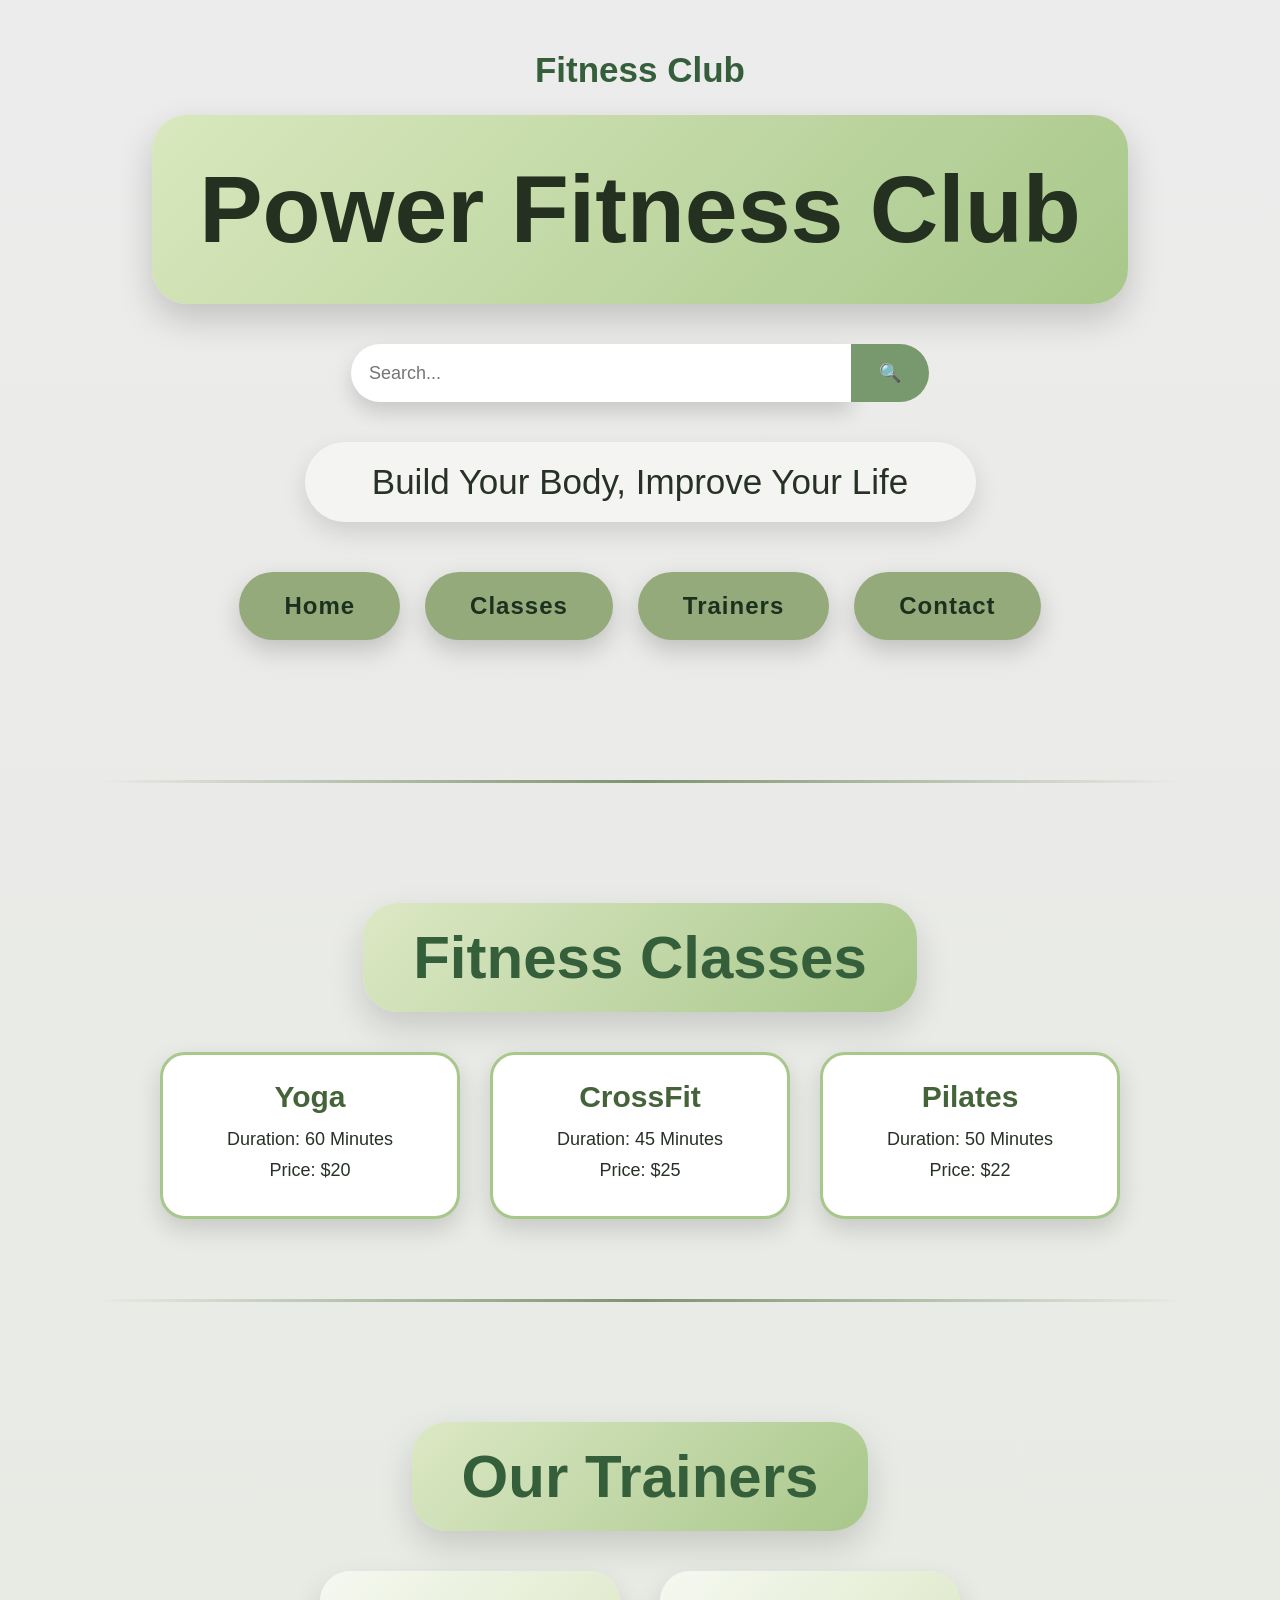
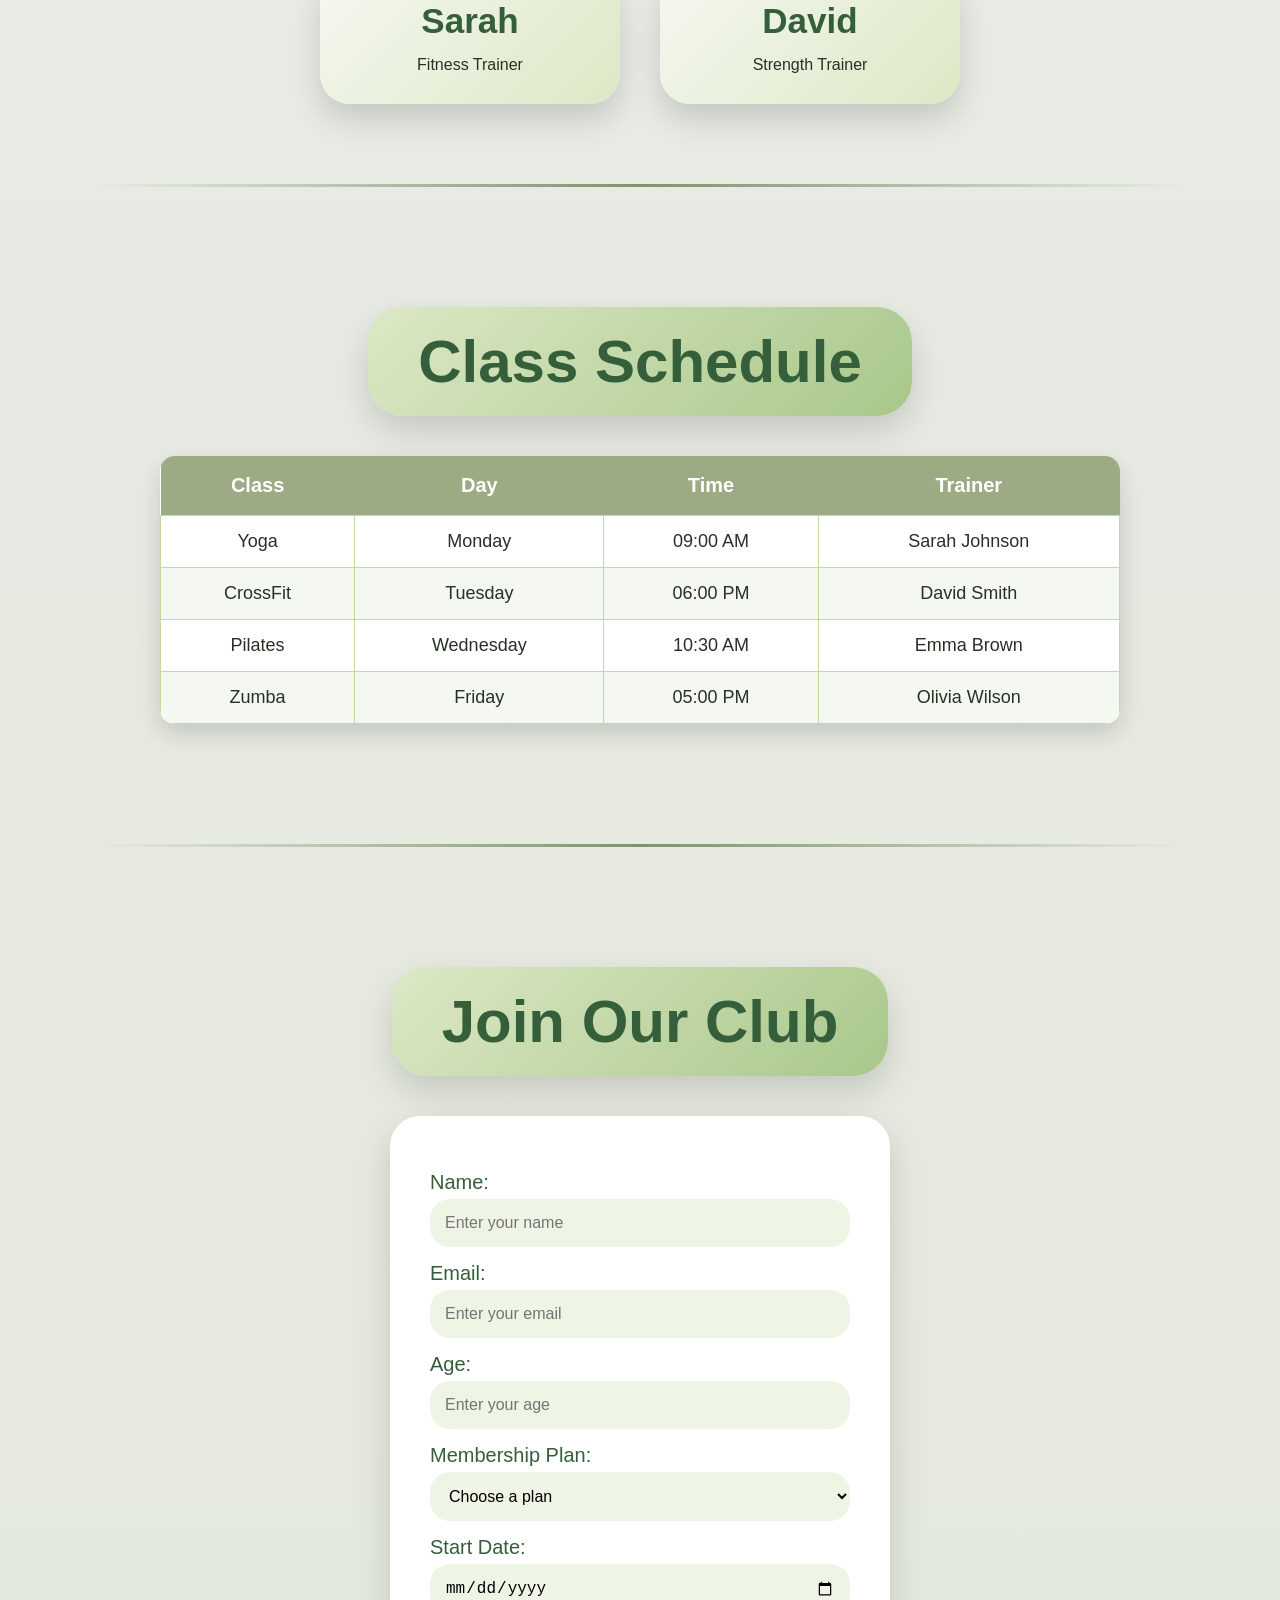
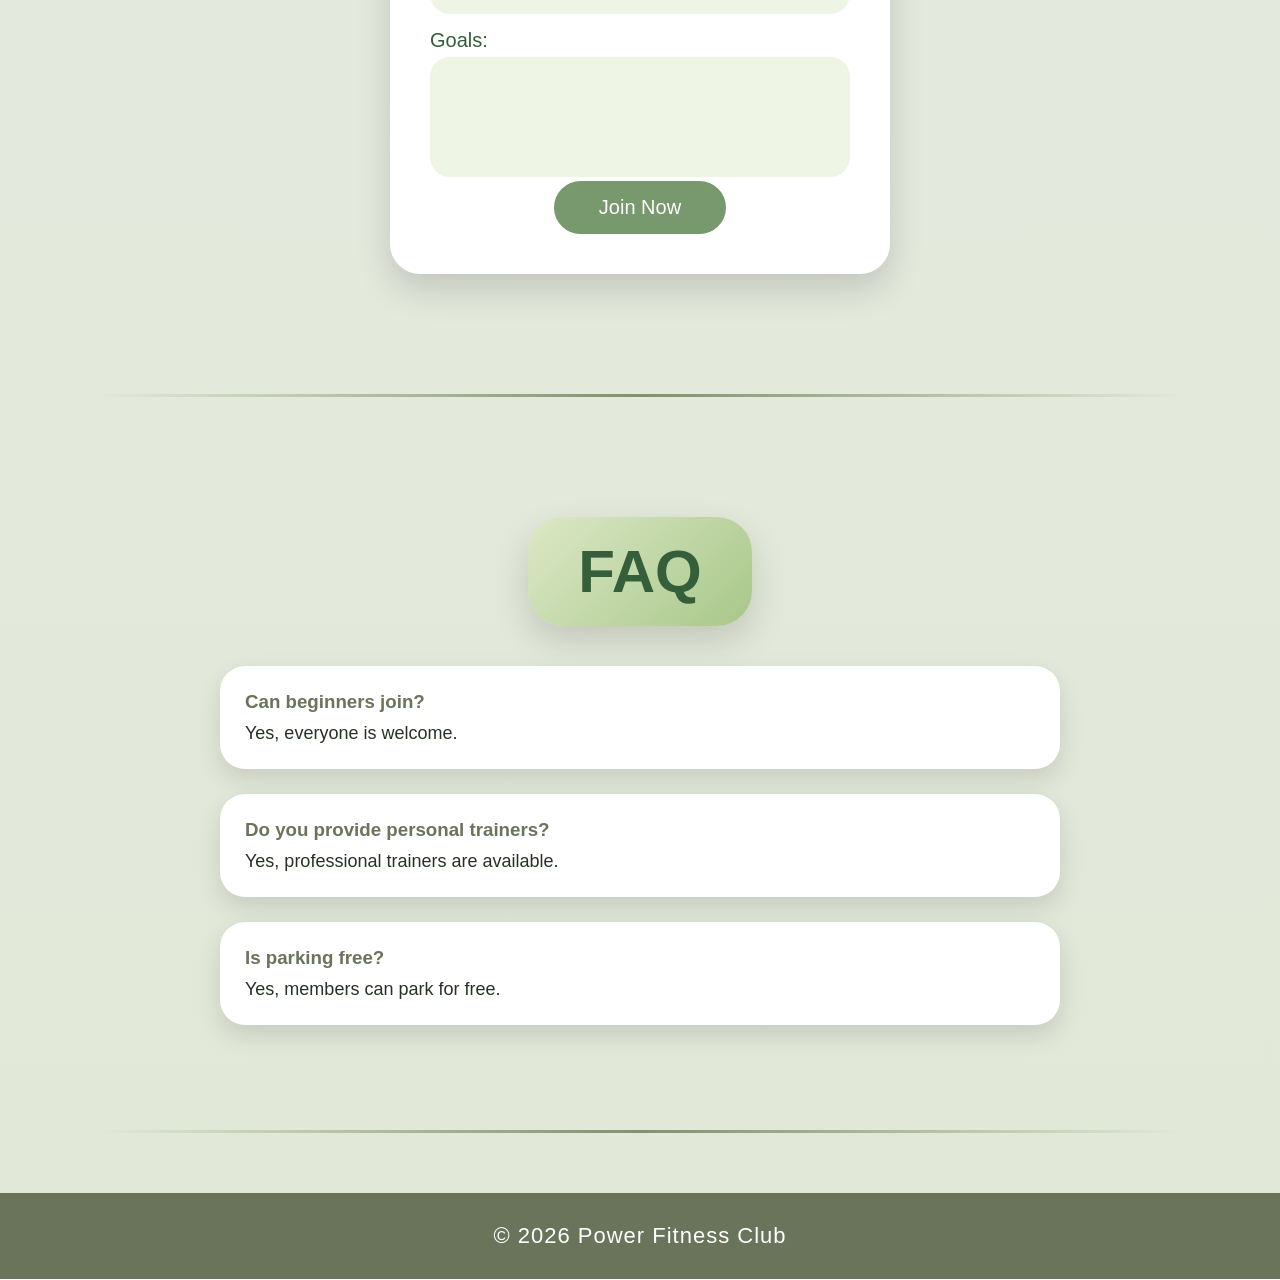
<file: index.html>
<!DOCTYPE html>
<html lang="en">

<head>

    <meta charset="UTF-8">
    <meta name="viewport" content="width=device-width, initial-scale=1.0">

    <title>Fitness Club Website</title>

    <link rel="stylesheet" href="style.css">

</head>


<body>


<header class="header">

    <p class="logo">
        Fitness Club
    </p>


    <h1 class="hero-title">
        Power Fitness Club
    </h1>


    <div class="search-box">

        <input type="text" placeholder="Search...">

        <button>
            🔍
        </button>

    </div>


    <p class="tagline">
        Build Your Body, Improve Your Life
    </p>



    <nav class="nav">

        <a href="#">
            Home
        </a>

        <a href="#classes">
            Classes
        </a>

        <a href="#trainers">
            Trainers
        </a>

        <a href="#contact">
            Contact
        </a>

    </nav>


</header>




<hr>





<main>



<!-- FITNESS CLASSES -->

<section id="classes">


    <h2 class="section-title">
        Fitness Classes
    </h2>



    <div class="classes-container">


        <article class="class-card">

            <h3>
                Yoga
            </h3>

            <p>
                Duration: 60 Minutes
            </p>

            <p>
                Price: $20
            </p>

        </article>




        <article class="class-card">

            <h3>
                CrossFit
            </h3>

            <p>
                Duration: 45 Minutes
            </p>

            <p>
                Price: $25
            </p>

        </article>





        <article class="class-card">

            <h3>
                Pilates
            </h3>

            <p>
                Duration: 50 Minutes
            </p>

            <p>
                Price: $22
            </p>

        </article>



    </div>


</section>






<hr>






<!-- TRAINERS -->


<section id="trainers">


    <h2 class="section-title">
        Our Trainers
    </h2>



    <div class="trainers-container">



        <article class="trainer-card">


            <h3>
                Sarah
            </h3>


            <p>
                Fitness Trainer
            </p>


        </article>





        <article class="trainer-card">


            <h3>
                David
            </h3>


            <p>
                Strength Trainer
            </p>


        </article>



    </div>



</section>







<hr>






<!-- CLASS SCHEDULE -->


<section class="schedule">


    <h2 class="section-title">
        Class Schedule
    </h2>



    <table>


        <thead>

            <tr>

                <th>
                    Class
                </th>


                <th>
                    Day
                </th>


                <th>
                    Time
                </th>


                <th>
                    Trainer
                </th>


            </tr>


        </thead>




        <tbody>


            <tr>

                <td>
                    Yoga
                </td>

                <td>
                    Monday
                </td>

                <td>
                    09:00 AM
                </td>

                <td>
                    Sarah Johnson
                </td>

            </tr>




            <tr>

                <td>
                    CrossFit
                </td>

                <td>
                    Tuesday
                </td>

                <td>
                    06:00 PM
                </td>

                <td>
                    David Smith
                </td>

            </tr>




            <tr>

                <td>
                    Pilates
                </td>

                <td>
                    Wednesday
                </td>

                <td>
                    10:30 AM
                </td>

                <td>
                    Emma Brown
                </td>

            </tr>




            <tr>

                <td>
                    Zumba
                </td>

                <td>
                    Friday
                </td>

                <td>
                    05:00 PM
                </td>

                <td>
                    Olivia Wilson
                </td>

            </tr>



        </tbody>


    </table>



</section>







<hr>







<!-- JOIN FORM -->


<section id="contact">


    <h2 class="section-title">
        Join Our Club
    </h2>



    <form id="join-form">



        <label for="name">
            Name:
        </label>


        <input 
        type="text"
        id="name"
        placeholder="Enter your name">





        <label for="email">
            Email:
        </label>


        <input
        type="email"
        id="email"
        placeholder="Enter your email">





        <label for="age">
            Age:
        </label>


        <input
        type="number"
        id="age"
        placeholder="Enter your age">





        <label for="plan">
            Membership Plan:
        </label>


        <select id="plan">


            <option selected disabled>
                Choose a plan
            </option>


            <option>
                Basic
            </option>


            <option>
                Premium
            </option>


            <option>
                VIP
            </option>


        </select>





        <label for="start-date">
            Start Date:
        </label>


        <input
        type="date"
        id="start-date">






        <label for="goals">
            Goals:
        </label>


        <textarea
        id="goals"
        placeholder="Enter your goals">
        </textarea>





        <button type="submit">
            Join Now
        </button>



    </form>



</section>







<hr>







<!-- FAQ -->


<section class="faq">


    <h2 class="section-title">
        FAQ
    </h2>




    <article>

        <h3>
            Can beginners join?
        </h3>

        <p>
            Yes, everyone is welcome.
        </p>

    </article>





    <article>

        <h3>
            Do you provide personal trainers?
        </h3>

        <p>
            Yes, professional trainers are available.
        </p>

    </article>





    <article>

        <h3>
            Is parking free?
        </h3>

        <p>
            Yes, members can park for free.
        </p>

    </article>



</section>




</main>






<hr>






<footer>

    <p>
        © 2026 Power Fitness Club
    </p>

</footer>




</body>

</html>
</file>
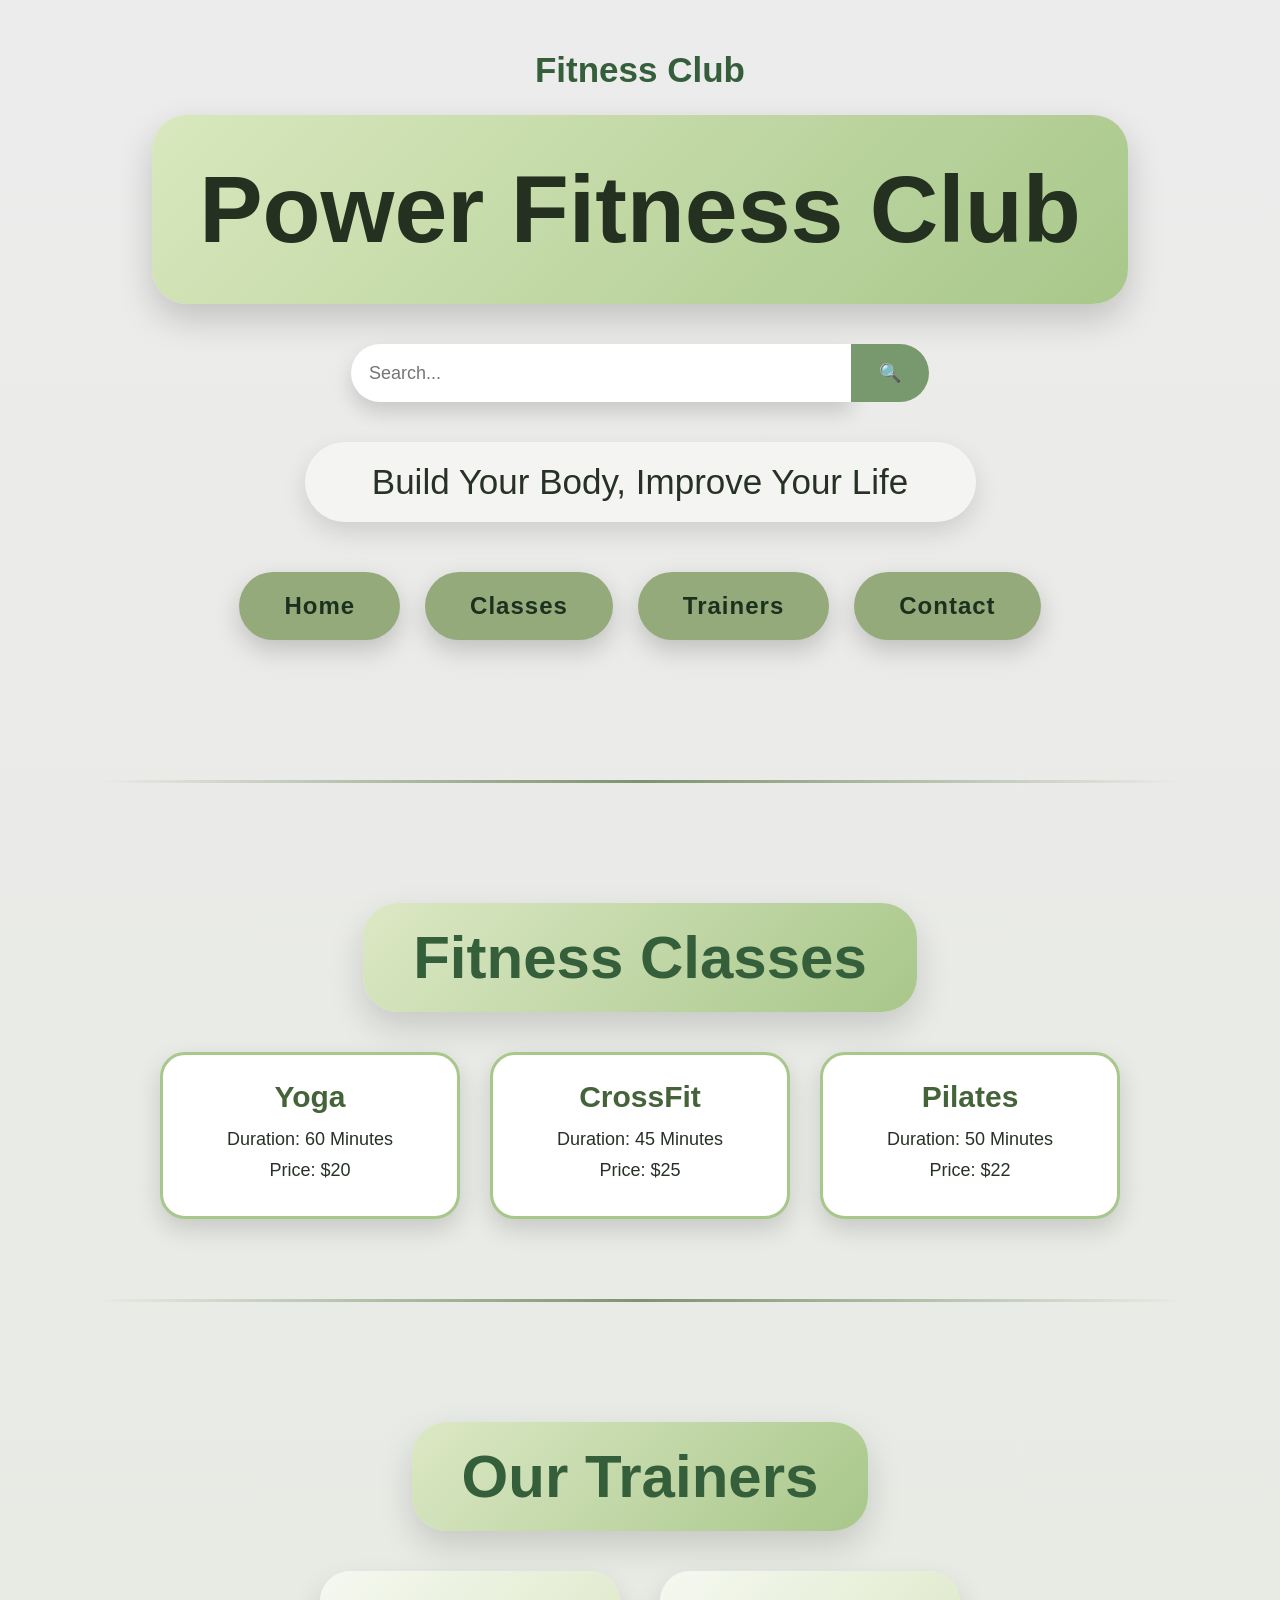
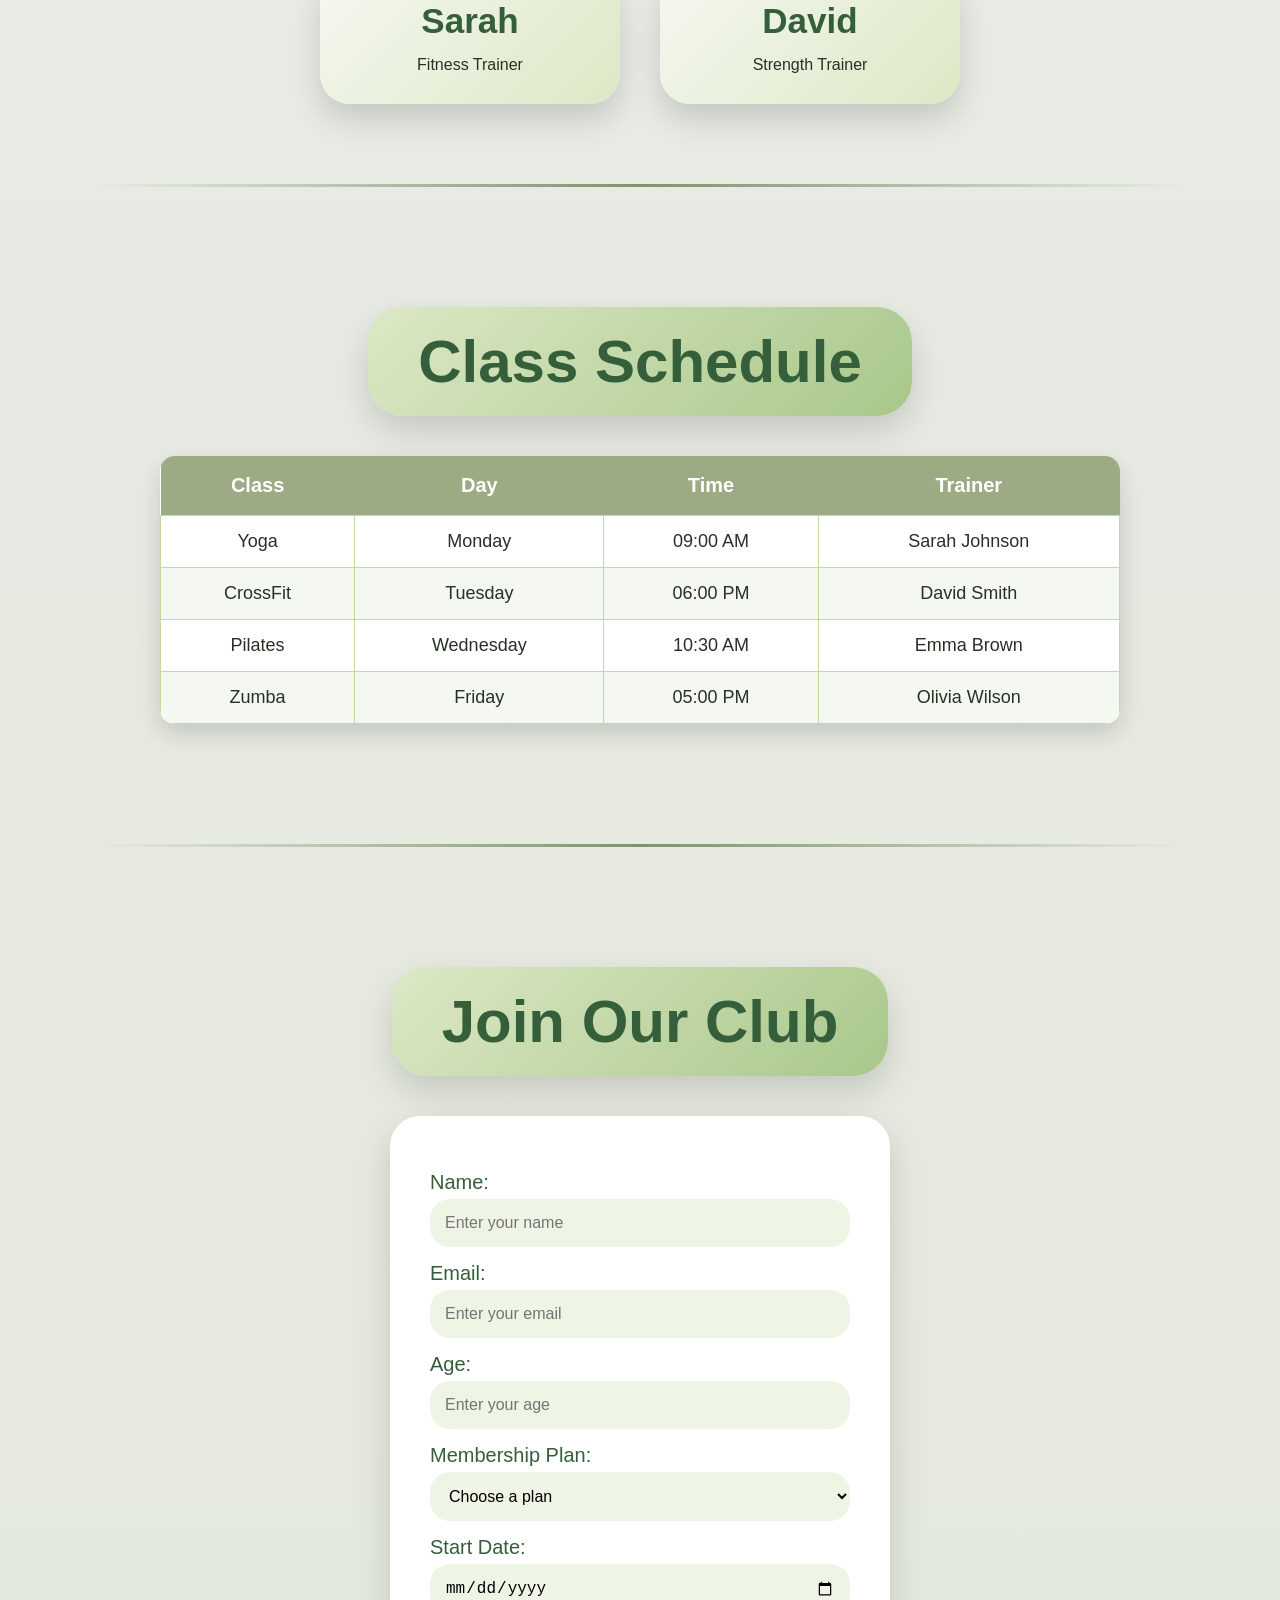
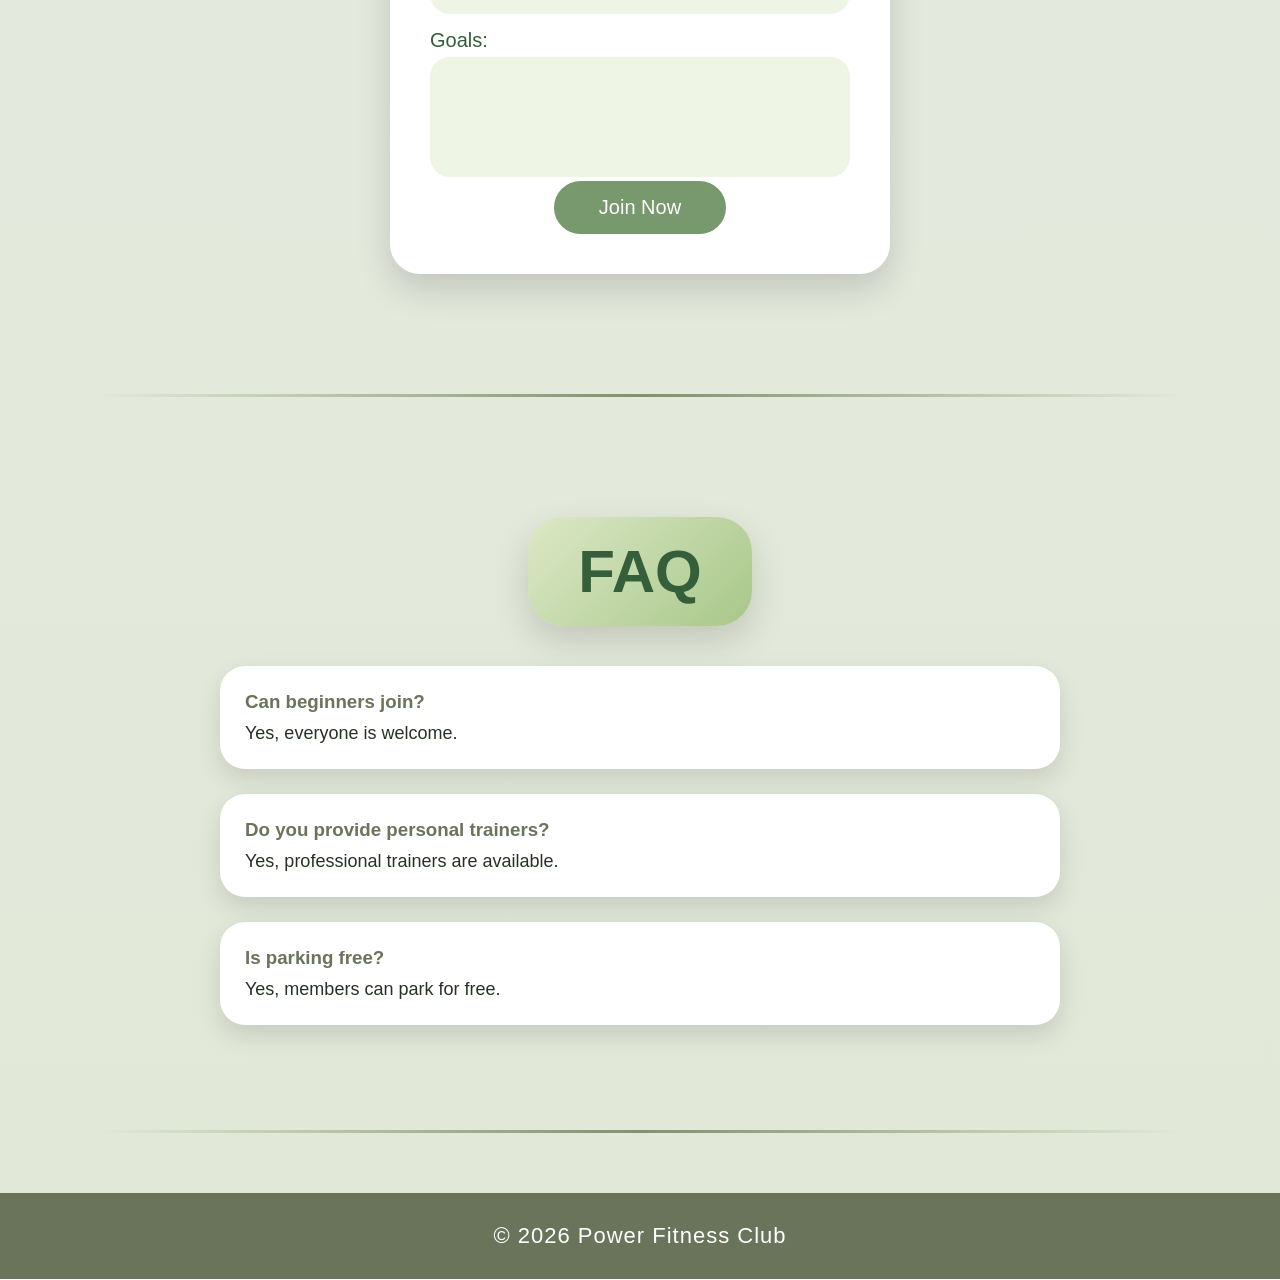
<file: index14.html>
<!DOCTYPE html>
<html lang="en">

<head>

    <meta charset="UTF-8">
    <meta name="viewport" content="width=device-width, initial-scale=1.0">

    <title>Fitness Club Website</title>

    <link rel="stylesheet" href="style1.css">

</head>


<body>


<header class="header">

    <p class="logo">
        Fitness Club
    </p>


    <h1 class="hero-title">
        Power Fitness Club
    </h1>


    <div class="search-box">

        <input type="text" placeholder="Search...">

        <button>
            🔍
        </button>

    </div>


    <p class="tagline">
        Build Your Body, Improve Your Life
    </p>



    <nav class="nav">

        <a href="#">
            Home
        </a>

        <a href="#classes">
            Classes
        </a>

        <a href="#trainers">
            Trainers
        </a>

        <a href="#contact">
            Contact
        </a>

    </nav>


</header>




<hr>





<main>



<!-- FITNESS CLASSES -->

<section id="classes">


    <h2 class="section-title">
        Fitness Classes
    </h2>



    <div class="classes-container">


        <article class="class-card">

            <h3>
                Yoga
            </h3>

            <p>
                Duration: 60 Minutes
            </p>

            <p>
                Price: $20
            </p>

        </article>




        <article class="class-card">

            <h3>
                CrossFit
            </h3>

            <p>
                Duration: 45 Minutes
            </p>

            <p>
                Price: $25
            </p>

        </article>





        <article class="class-card">

            <h3>
                Pilates
            </h3>

            <p>
                Duration: 50 Minutes
            </p>

            <p>
                Price: $22
            </p>

        </article>



    </div>


</section>






<hr>






<!-- TRAINERS -->


<section id="trainers">


    <h2 class="section-title">
        Our Trainers
    </h2>



    <div class="trainers-container">



        <article class="trainer-card">


            <h3>
                Sarah
            </h3>


            <p>
                Fitness Trainer
            </p>


        </article>





        <article class="trainer-card">


            <h3>
                David
            </h3>


            <p>
                Strength Trainer
            </p>


        </article>



    </div>



</section>







<hr>






<!-- CLASS SCHEDULE -->


<section class="schedule">


    <h2 class="section-title">
        Class Schedule
    </h2>



    <table>


        <thead>

            <tr>

                <th>
                    Class
                </th>


                <th>
                    Day
                </th>


                <th>
                    Time
                </th>


                <th>
                    Trainer
                </th>


            </tr>


        </thead>




        <tbody>


            <tr>

                <td>
                    Yoga
                </td>

                <td>
                    Monday
                </td>

                <td>
                    09:00 AM
                </td>

                <td>
                    Sarah Johnson
                </td>

            </tr>




            <tr>

                <td>
                    CrossFit
                </td>

                <td>
                    Tuesday
                </td>

                <td>
                    06:00 PM
                </td>

                <td>
                    David Smith
                </td>

            </tr>




            <tr>

                <td>
                    Pilates
                </td>

                <td>
                    Wednesday
                </td>

                <td>
                    10:30 AM
                </td>

                <td>
                    Emma Brown
                </td>

            </tr>




            <tr>

                <td>
                    Zumba
                </td>

                <td>
                    Friday
                </td>

                <td>
                    05:00 PM
                </td>

                <td>
                    Olivia Wilson
                </td>

            </tr>



        </tbody>


    </table>



</section>







<hr>







<!-- JOIN FORM -->


<section id="contact">


    <h2 class="section-title">
        Join Our Club
    </h2>



    <form id="join-form">



        <label for="name">
            Name:
        </label>


        <input 
        type="text"
        id="name"
        placeholder="Enter your name">





        <label for="email">
            Email:
        </label>


        <input
        type="email"
        id="email"
        placeholder="Enter your email">





        <label for="age">
            Age:
        </label>


        <input
        type="number"
        id="age"
        placeholder="Enter your age">





        <label for="plan">
            Membership Plan:
        </label>


        <select id="plan">


            <option selected disabled>
                Choose a plan
            </option>


            <option>
                Basic
            </option>


            <option>
                Premium
            </option>


            <option>
                VIP
            </option>


        </select>





        <label for="start-date">
            Start Date:
        </label>


        <input
        type="date"
        id="start-date">






        <label for="goals">
            Goals:
        </label>


        <textarea
        id="goals"
        placeholder="Enter your goals">
        </textarea>





        <button type="submit">
            Join Now
        </button>



    </form>



</section>







<hr>







<!-- FAQ -->


<section class="faq">


    <h2 class="section-title">
        FAQ
    </h2>




    <article>

        <h3>
            Can beginners join?
        </h3>

        <p>
            Yes, everyone is welcome.
        </p>

    </article>





    <article>

        <h3>
            Do you provide personal trainers?
        </h3>

        <p>
            Yes, professional trainers are available.
        </p>

    </article>





    <article>

        <h3>
            Is parking free?
        </h3>

        <p>
            Yes, members can park for free.
        </p>

    </article>



</section>




</main>






<hr>






<footer>

    <p>
        © 2026 Power Fitness Club
    </p>

</footer>




</body>

</html>
</file>
<file: style.css>
/* =========================
        GENERAL
========================= */

* {
    margin: 0;
    padding: 0;
    box-sizing: border-box;
}


body {

    background: linear-gradient(
        180deg,
        #ECECEC,
        #E1E8D7
    );

    font-family: 'Gill Sans', 'Trebuchet MS', sans-serif;

    color: #273126;

}



/* =========================
        HEADER
========================= */


.header {

    text-align: center;

    padding: 50px 30px;

}



.logo {

    font-size: 35px;

    font-weight: bold;

    color: #355E3B;

    margin-bottom: 25px;

}



.hero-title {

    font-size: 95px;

    color: #243020;


    background: linear-gradient(
        135deg,
        #D9E8BE,
        #A8C78A
    );


    padding: 40px;

    width: 80%;

    margin: auto;


    border-radius: 35px;


    box-shadow:

    0 15px 35px rgba(0,0,0,.18);


    transition: .4s ease;

}



.hero-title:hover {

    transform: translateY(-8px);

}



.tagline {


    width: 55%;


    margin: 35px auto;


    font-size: 35px;


    background: rgba(255,255,255,.45);


    padding: 20px;


    border-radius: 40px;


    backdrop-filter: blur(8px);


    box-shadow:

    0 10px 25px rgba(0,0,0,.12);


}





/* =========================
        SEARCH BOX
========================= */


.search-box {

    display: flex;

    justify-content: center;

    margin: 40px;

}



.search-box input {


    width: 500px;


    padding: 18px;


    border: none;


    outline: none;


    border-radius: 40px 0 0 40px;


    font-size: 18px;


    background: white;


    box-shadow:

    0 10px 20px rgba(0,0,0,.15);


}



.search-box button {


    border: none;


    background: #78986D;


    color: white;


    padding: 18px 28px;


    border-radius: 0 40px 40px 0;


    cursor: pointer;


    font-size: 18px;


    transition: .3s;


}



.search-box button:hover {


    background: #4E6545;


    transform: scale(1.05);


}




/* =========================
        NAVIGATION
========================= */


.nav {


    display: flex;


    justify-content: center;


    gap: 25px;


    margin: 50px 0;


    flex-wrap: wrap;


}



.nav a {


    background: #95AA7B;


    color: #1B311E;


    padding: 20px 45px;


    border-radius: 35px;


    text-decoration: none;


    font-size: 24px;


    font-weight: bold;


    letter-spacing: 1px;


    box-shadow:

    0 10px 25px rgba(0,0,0,.18);


    transition: .35s ease;


}



.nav a:hover {


    background: #6A7F5B;


    color: white;


    transform: translateY(-8px);


}




/* =========================
            HR
========================= */


hr {


    width: 85%;


    margin: 40px auto;


    border: none;


    height: 3px;


    background: linear-gradient(

        to right,

        transparent,

        #7E936D,

        transparent

    );


}
/* =========================
      FITNESS CLASSES
========================= */


#classes {

    padding: 40px;

}



.section-title {

    width: fit-content;


    margin: 40px auto;


    padding: 20px 50px;


    font-size: 60px;


    color: #355E3B;


    background: linear-gradient(

        135deg,

        #DCE8C5,

        #A8C78A

    );


    border-radius: 35px;


    box-shadow:

    0 15px 35px rgba(0,0,0,.15);


    text-align: center;


}




.classes-container {


    display: flex;


    justify-content: center;


    align-items: stretch;


    gap: 30px;


    flex-wrap: wrap;


}




.class-card {


    width: 300px;


    background: white;


    padding: 25px;


    text-align: center;


    border-radius: 25px;


    border: 3px solid #A8C78A;


    box-shadow:

    0 10px 25px rgba(0,0,0,.15);


    transition: .4s ease;


}





.class-card:hover {


    transform: translateY(-10px) scale(1.05);


    box-shadow:

    0 25px 45px rgba(0,0,0,.25);


}





.class-card h3 {


    color: #456339;


    font-size: 30px;


    margin-bottom: 15px;


}



.class-card p {


    font-size: 18px;


    margin: 10px;


}







/* =========================
          TRAINERS
========================= */


#trainers {


    padding: 40px;


}




.trainers-container {


    display: flex;


    justify-content: center;


    gap: 40px;


    flex-wrap: wrap;


}




.trainer-card {


    width: 300px;


    background: linear-gradient(

        135deg,

        #F5F8F1,

        #DCE8C5

    );


    text-align: center;


    padding: 30px;


    border-radius: 30px;


    box-shadow:

    0 15px 30px rgba(0,0,0,.15);


    transition: .4s ease;


}





.trainer-card:hover {


    transform: translateY(-10px);


}





.trainer-card h3 {


    color: #355E3B;


    font-size: 35px;


    margin-bottom: 15px;


}








/* =========================
        TABLE
========================= */



.schedule {


    padding: 40px;


}




table {


    width: 80%;


    margin: 40px auto;


    border-collapse: collapse;


    background: white;


    box-shadow:

    0 10px 25px rgba(0,0,0,.15);


    border-radius: 15px;


    overflow: hidden;


}




th {


    background: #9CAB84;


    color: white;


    padding: 18px;


    font-size: 20px;


}




td {


    padding: 15px;


    text-align: center;


    border: 1px solid #C5D89D;


    font-size: 18px;


}




tr:nth-child(even) {


    background: #F5F8F1;


}




tr:hover {


    background: #EEF5E5;


}
/* =========================
          FORM
========================= */


#contact {

    text-align: center;

    padding: 40px;

}



#join-form {


    width: 500px;


    max-width: 90%;


    margin: 40px auto;


    padding: 40px;


    background: white;


    border-radius: 30px;


    box-shadow:

    0 15px 35px rgba(0,0,0,.15);


}




#join-form label {


    display: block;


    text-align: left;


    margin: 15px 0 5px;


    font-size: 20px;


    color: #355E3B;


}




#join-form input,
#join-form select,
#join-form textarea {


    width: 100%;


    padding: 15px;


    border: none;


    outline: none;


    border-radius: 20px;


    background: #EEF5E5;


    font-size: 16px;


}



#join-form input:focus,
#join-form select:focus,
#join-form textarea:focus {


    box-shadow:

    0 0 10px rgba(120,152,109,.5);


}



#join-form textarea {


    height: 120px;


    resize: none;


}




#join-form button {


    background: #78986D;


    color: white;


    border: none;


    padding: 15px 45px;


    border-radius: 30px;


    font-size: 20px;


    cursor: pointer;


    transition: .3s ease;


}



#join-form button:hover {


    background: #506845;


    transform: scale(1.05);


}







/* =========================
             FAQ
========================= */


.faq {


    padding: 40px;


}




.faq article {


    background: white;


    width: 70%;


    margin: 25px auto;


    padding: 25px;


    border-radius: 25px;


    box-shadow:

    0 10px 25px rgba(0,0,0,.12);


    transition: .3s;


}



.faq article:hover {


    transform: translateY(-5px);


}




.faq h3 {


    color: #6A745A;


    margin-bottom: 10px;


}



.faq p {


    font-size: 18px;


}







/* =========================
          FOOTER
========================= */


footer {


    margin-top: 60px;


    background: #6A745A;


    color: white;


    text-align: center;


    padding: 30px;


    font-size: 22px;


    letter-spacing: 1px;


}







/* =========================
        RESPONSIVE
========================= */


@media(max-width:700px){



    .hero-title {


        font-size: 50px;


        width: 90%;


        padding: 25px;


    }





    .logo {


        font-size: 28px;


    }




    .tagline {


        width: 85%;


        font-size: 25px;


    }





    .search-box input {


        width: 220px;


    }





    .nav {


        gap: 15px;


    }




    .nav a {


        padding: 15px 25px;


        font-size: 18px;


    }





    .section-title {


        font-size: 40px;


        padding: 15px 25px;


    }





    .class-card,
    .trainer-card {


        width: 90%;


    }





    table {


        width: 95%;


        font-size: 14px;


    }





    th,
    td {


        padding: 10px;


        font-size: 14px;


    }





    .faq article {


        width: 90%;


    }



}
/* =========================
        RESPONSIVE DESIGN
========================= */

@media (max-width: 700px) {

    body {
        overflow-x: hidden;
    }


    /* =========================
            HEADER
    ========================= */

    .header {
        padding: 30px 15px;
    }

    .logo {
        font-size: 27px;
        margin-bottom: 20px;
    }

    .hero-title {
        width: 95%;
        font-size: 45px;
        line-height: 1.1;
        padding: 25px 15px;
    }

    .tagline {
        width: 90%;
        font-size: 22px;
        line-height: 1.4;
        padding: 15px;
        margin: 25px auto;
    }


    /* =========================
            SEARCH
    ========================= */

    .search-box {
        width: 90%;
        margin: 25px auto;
    }

    .search-box input {
        width: 100%;
        min-width: 0;
        padding: 14px;
        font-size: 16px;
    }

    .search-box button {
        padding: 14px 18px;
        font-size: 16px;
    }


    /* =========================
            NAVIGATION
    ========================= */

    .nav {
        width: 95%;
        gap: 8px;
        margin: 30px auto;
    }

    .nav a {
        padding: 10px 15px;
        font-size: 15px;
    }


    /* =========================
            HR
    ========================= */

    hr {
        width: 90%;
        margin: 30px auto;
    }


    /* =========================
            SECTION TITLES
    ========================= */

    .section-title {
        width: 90%;
        font-size: 32px;
        line-height: 1.2;
        padding: 15px 20px;
        margin: 30px auto;
    }


    /* =========================
            CLASSES
    ========================= */

    #classes {
        padding: 20px 10px;
    }

    .classes-container {
        flex-direction: column;
        align-items: center;
        gap: 20px;
    }

    .class-card {
        width: 90%;
        max-width: 350px;
        padding: 22px;
    }

    .class-card h3 {
        font-size: 27px;
    }

    .class-card p {
        font-size: 16px;
    }


    /* =========================
            TRAINERS
    ========================= */

    #trainers {
        padding: 20px 10px;
    }

    .trainers-container {
        flex-direction: column;
        align-items: center;
        gap: 20px;
    }

    .trainer-card {
        width: 90%;
        max-width: 350px;
        padding: 25px;
    }

    .trainer-card h3 {
        font-size: 30px;
    }


    /* =========================
            TABLE
    ========================= */

    .schedule {
        padding: 20px 5px;
    }

    table {
        width: 96%;
        font-size: 12px;
    }

    th {
        padding: 10px 4px;
        font-size: 13px;
    }

    td {
        padding: 9px 4px;
        font-size: 12px;
    }


    /* =========================
            FORM
    ========================= */

    #contact {
        padding: 20px 10px;
    }

    #join-form {
        width: 92%;
        max-width: 400px;
        padding: 25px 18px;
    }

    #join-form label {
        font-size: 17px;
    }

    #join-form input,
    #join-form select,
    #join-form textarea {
        width: 100%;
        padding: 13px;
        font-size: 15px;
    }

    #join-form button {
        width: 100%;
        padding: 13px;
        font-size: 18px;
    }


    /* =========================
            FAQ
    ========================= */

    .faq {
        padding: 20px 10px;
    }

    .faq article {
        width: 90%;
        padding: 20px;
        margin: 20px auto;
    }

    .faq h3 {
        font-size: 18px;
        line-height: 1.4;
    }

    .faq p {
        font-size: 16px;
        line-height: 1.5;
    }


    /* =========================
            FOOTER
    ========================= */

    footer {
        margin-top: 40px;
        padding: 22px 10px;
        font-size: 17px;
    }
}


/* =========================
        SMALL PHONES
========================= */

@media (max-width: 400px) {

    .hero-title {
        font-size: 36px;
        padding: 20px 10px;
    }

    .logo {
        font-size: 24px;
    }

    .tagline {
        font-size: 19px;
    }


    /* NAV */

    .nav {
        gap: 5px;
    }

    .nav a {
        font-size: 13px;
        padding: 8px 10px;
    }


    /* TITLES */

    .section-title {
        font-size: 27px;
        padding: 13px 15px;
    }


    /* CARDS */

    .class-card,
    .trainer-card {
        width: 94%;
    }


    /* TABLE */

    table {
        width: 98%;
    }

    th,
    td {
        font-size: 10px;
        padding: 7px 2px;
    }


    /* FORM */

    #join-form {
        width: 95%;
        padding: 20px 12px;
    }

    #join-form label {
        font-size: 16px;
    }


    /* FAQ */

    .faq article {
        width: 94%;
    }
}
</file>
<file: style1.css>
/* =========================
        GENERAL
========================= */

* {
    margin: 0;
    padding: 0;
    box-sizing: border-box;
}


body {

    background: linear-gradient(
        180deg,
        #ECECEC,
        #E1E8D7
    );

    font-family: 'Gill Sans', 'Trebuchet MS', sans-serif;

    color: #273126;

}



/* =========================
        HEADER
========================= */


.header {

    text-align: center;

    padding: 50px 30px;

}



.logo {

    font-size: 35px;

    font-weight: bold;

    color: #355E3B;

    margin-bottom: 25px;

}



.hero-title {

    font-size: 95px;

    color: #243020;


    background: linear-gradient(
        135deg,
        #D9E8BE,
        #A8C78A
    );


    padding: 40px;

    width: 80%;

    margin: auto;


    border-radius: 35px;


    box-shadow:

    0 15px 35px rgba(0,0,0,.18);


    transition: .4s ease;

}



.hero-title:hover {

    transform: translateY(-8px);

}



.tagline {


    width: 55%;


    margin: 35px auto;


    font-size: 35px;


    background: rgba(255,255,255,.45);


    padding: 20px;


    border-radius: 40px;


    backdrop-filter: blur(8px);


    box-shadow:

    0 10px 25px rgba(0,0,0,.12);


}





/* =========================
        SEARCH BOX
========================= */


.search-box {

    display: flex;

    justify-content: center;

    margin: 40px;

}



.search-box input {


    width: 500px;


    padding: 18px;


    border: none;


    outline: none;


    border-radius: 40px 0 0 40px;


    font-size: 18px;


    background: white;


    box-shadow:

    0 10px 20px rgba(0,0,0,.15);


}



.search-box button {


    border: none;


    background: #78986D;


    color: white;


    padding: 18px 28px;


    border-radius: 0 40px 40px 0;


    cursor: pointer;


    font-size: 18px;


    transition: .3s;


}



.search-box button:hover {


    background: #4E6545;


    transform: scale(1.05);


}




/* =========================
        NAVIGATION
========================= */


.nav {


    display: flex;


    justify-content: center;


    gap: 25px;


    margin: 50px 0;


    flex-wrap: wrap;


}



.nav a {


    background: #95AA7B;


    color: #1B311E;


    padding: 20px 45px;


    border-radius: 35px;


    text-decoration: none;


    font-size: 24px;


    font-weight: bold;


    letter-spacing: 1px;


    box-shadow:

    0 10px 25px rgba(0,0,0,.18);


    transition: .35s ease;


}



.nav a:hover {


    background: #6A7F5B;


    color: white;


    transform: translateY(-8px);


}




/* =========================
            HR
========================= */


hr {


    width: 85%;


    margin: 40px auto;


    border: none;


    height: 3px;


    background: linear-gradient(

        to right,

        transparent,

        #7E936D,

        transparent

    );


}
/* =========================
      FITNESS CLASSES
========================= */


#classes {

    padding: 40px;

}



.section-title {

    width: fit-content;


    margin: 40px auto;


    padding: 20px 50px;


    font-size: 60px;


    color: #355E3B;


    background: linear-gradient(

        135deg,

        #DCE8C5,

        #A8C78A

    );


    border-radius: 35px;


    box-shadow:

    0 15px 35px rgba(0,0,0,.15);


    text-align: center;


}




.classes-container {


    display: flex;


    justify-content: center;


    align-items: stretch;


    gap: 30px;


    flex-wrap: wrap;


}




.class-card {


    width: 300px;


    background: white;


    padding: 25px;


    text-align: center;


    border-radius: 25px;


    border: 3px solid #A8C78A;


    box-shadow:

    0 10px 25px rgba(0,0,0,.15);


    transition: .4s ease;


}





.class-card:hover {


    transform: translateY(-10px) scale(1.05);


    box-shadow:

    0 25px 45px rgba(0,0,0,.25);


}





.class-card h3 {


    color: #456339;


    font-size: 30px;


    margin-bottom: 15px;


}



.class-card p {


    font-size: 18px;


    margin: 10px;


}







/* =========================
          TRAINERS
========================= */


#trainers {


    padding: 40px;


}




.trainers-container {


    display: flex;


    justify-content: center;


    gap: 40px;


    flex-wrap: wrap;


}




.trainer-card {


    width: 300px;


    background: linear-gradient(

        135deg,

        #F5F8F1,

        #DCE8C5

    );


    text-align: center;


    padding: 30px;


    border-radius: 30px;


    box-shadow:

    0 15px 30px rgba(0,0,0,.15);


    transition: .4s ease;


}





.trainer-card:hover {


    transform: translateY(-10px);


}





.trainer-card h3 {


    color: #355E3B;


    font-size: 35px;


    margin-bottom: 15px;


}








/* =========================
        TABLE
========================= */



.schedule {


    padding: 40px;


}




table {


    width: 80%;


    margin: 40px auto;


    border-collapse: collapse;


    background: white;


    box-shadow:

    0 10px 25px rgba(0,0,0,.15);


    border-radius: 15px;


    overflow: hidden;


}




th {


    background: #9CAB84;


    color: white;


    padding: 18px;


    font-size: 20px;


}




td {


    padding: 15px;


    text-align: center;


    border: 1px solid #C5D89D;


    font-size: 18px;


}




tr:nth-child(even) {


    background: #F5F8F1;


}




tr:hover {


    background: #EEF5E5;


}
/* =========================
          FORM
========================= */


#contact {

    text-align: center;

    padding: 40px;

}



#join-form {


    width: 500px;


    max-width: 90%;


    margin: 40px auto;


    padding: 40px;


    background: white;


    border-radius: 30px;


    box-shadow:

    0 15px 35px rgba(0,0,0,.15);


}




#join-form label {


    display: block;


    text-align: left;


    margin: 15px 0 5px;


    font-size: 20px;


    color: #355E3B;


}




#join-form input,
#join-form select,
#join-form textarea {


    width: 100%;


    padding: 15px;


    border: none;


    outline: none;


    border-radius: 20px;


    background: #EEF5E5;


    font-size: 16px;


}



#join-form input:focus,
#join-form select:focus,
#join-form textarea:focus {


    box-shadow:

    0 0 10px rgba(120,152,109,.5);


}



#join-form textarea {


    height: 120px;


    resize: none;


}




#join-form button {


    background: #78986D;


    color: white;


    border: none;


    padding: 15px 45px;


    border-radius: 30px;


    font-size: 20px;


    cursor: pointer;


    transition: .3s ease;


}



#join-form button:hover {


    background: #506845;


    transform: scale(1.05);


}







/* =========================
             FAQ
========================= */


.faq {


    padding: 40px;


}




.faq article {


    background: white;


    width: 70%;


    margin: 25px auto;


    padding: 25px;


    border-radius: 25px;


    box-shadow:

    0 10px 25px rgba(0,0,0,.12);


    transition: .3s;


}



.faq article:hover {


    transform: translateY(-5px);


}




.faq h3 {


    color: #6A745A;


    margin-bottom: 10px;


}



.faq p {


    font-size: 18px;


}







/* =========================
          FOOTER
========================= */


footer {


    margin-top: 60px;


    background: #6A745A;


    color: white;


    text-align: center;


    padding: 30px;


    font-size: 22px;


    letter-spacing: 1px;


}







/* =========================
        RESPONSIVE
========================= */


@media(max-width:700px){



    .hero-title {


        font-size: 50px;


        width: 90%;


        padding: 25px;


    }





    .logo {


        font-size: 28px;


    }




    .tagline {


        width: 85%;


        font-size: 25px;


    }





    .search-box input {


        width: 220px;


    }





    .nav {


        gap: 15px;


    }




    .nav a {


        padding: 15px 25px;


        font-size: 18px;


    }





    .section-title {


        font-size: 40px;


        padding: 15px 25px;


    }





    .class-card,
    .trainer-card {


        width: 90%;


    }





    table {


        width: 95%;


        font-size: 14px;


    }





    th,
    td {


        padding: 10px;


        font-size: 14px;


    }





    .faq article {


        width: 90%;


    }



}
</file>
